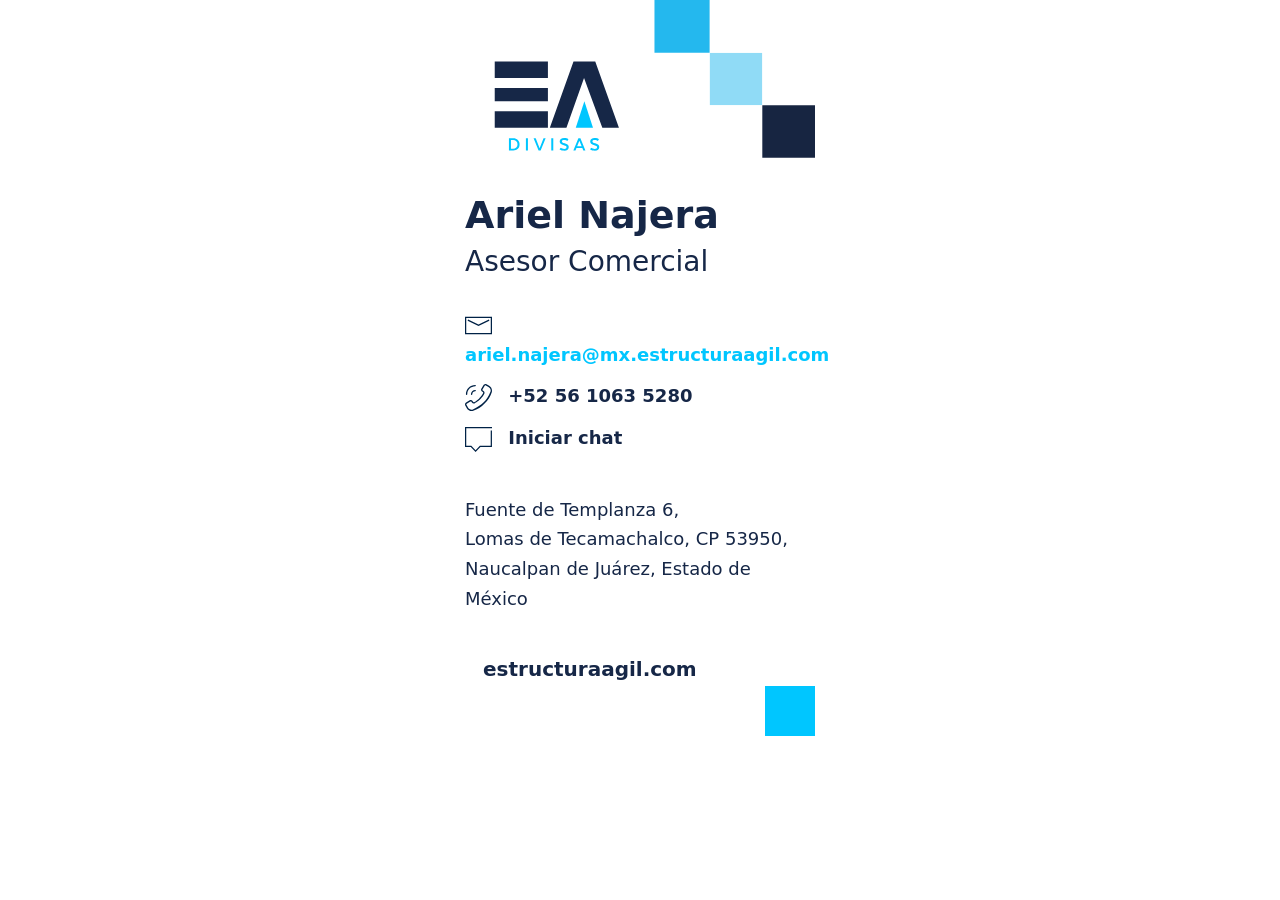
<file: ArielNajera/index.html>
<!doctype html>
<html lang="es-MX">
<head>
  <meta charset="utf-8" />
  <meta name="viewport" content="width=device-width, initial-scale=1" />
  <title>Tarjeta — Estructura Ágil</title>
  <link rel="stylesheet" href="../assets/css/style.css">
</head>
<body>
  <main class="card">
    <section class="header">
      <div class="logo">
        <img src="../assets/img/logo/EA Divisas.svg" alt="Logo Estructura Ágil">
      </div>
    </section>

    <section class="section pad-x">
      <h1>Ariel Najera</h1>
      <h2>Asesor Comercial</h2>
    </section>

    <section class="section contact pad-x">
      <p>
        <a href="mailto:ariel.najera@mx.estructuraagil.com" class="email">
          <img src="../assets/img/icons/mail.svg" alt="Email" class="icon inline" />
          ariel.najera@mx.estructuraagil.com
        </a>
      </p>
      <p>
        <a href="tel:+525610635280" class="tel">
          <img src="../assets/img/icons/phone2.svg" alt="Teléfono" class="icon inline" />
          +52 56 1063 5280
        </a>
      </p>
      <p>
        <a href="https://wa.me/525610635280?text=Hola..." class="whatsapp" target="_blank">
          <img src="../assets/img/icons/message.svg" alt="WhatsApp" class="icon inline" />
          Iniciar chat
        </a>
      </p>
    </section>

    <section class="section t3 pad-x">
      <p>Fuente de Templanza 6,</p>
      <p>Lomas de Tecamachalco, CP&nbsp;53950,</p>
      <p>Naucalpan de Juárez, Estado de México</p>
    </section>

    <section class="t4">
      <p><a href="https://estructuraagil.com" target="_blank" rel="noopener">estructuraagil.com</a></p>
    </section>

    <section class="grid-7x1">
      <div class="cell-1x1 footer-c7"></div>
    </section>
  </main>
</body>
</html>
</file>
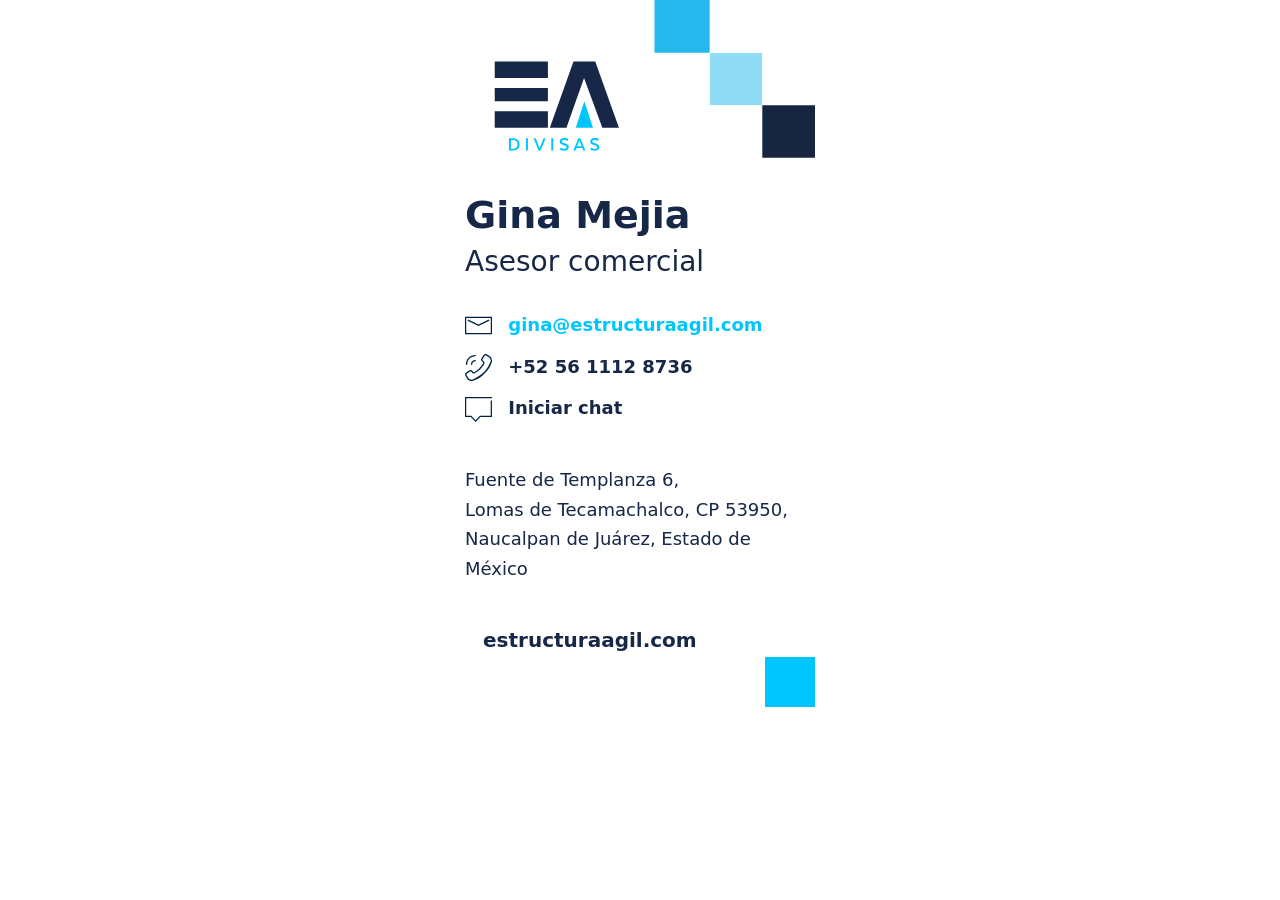
<file: GinaMejia/index.html>
<!doctype html>
<html lang="es-MX">
<head>
  <meta charset="utf-8" />
  <meta name="viewport" content="width=device-width, initial-scale=1" />
  <title>Tarjeta — Estructura Ágil</title>
  <link rel="stylesheet" href="../assets/css/style.css">
</head>
<body>
  <main class="card">
    <section class="header">
      <div class="logo">
        <img src="../assets/img/logo/EA Divisas.svg" alt="Logo Estructura Ágil">
      </div>
    </section>

    <section class="section pad-x">
      <h1>Gina Mejia</h1>
      <h2>Asesor comercial</h2>
    </section>

    <section class="section contact pad-x">
      <p>
        <a href="mailto:gina@estructuraagil.com" class="email">
          <img src="../assets/img/icons/mail.svg" alt="Email" class="icon inline" />
          gina@estructuraagil.com
        </a>
      </p>
      <p>
        <a href="tel:+525611128736" class="tel">
          <img src="../assets/img/icons/phone2.svg" alt="Teléfono" class="icon inline" />
          +52 56 1112 8736
        </a>
      </p>
      <p>
        <a href="https://wa.me/525611128736?text=Hola..." class="whatsapp" target="_blank">
          <img src="../assets/img/icons/message.svg" alt="WhatsApp" class="icon inline" />
          Iniciar chat
        </a>
      </p>
    </section>

    <section class="section t3 pad-x">
      <p>Fuente de Templanza 6,</p>
      <p>Lomas de Tecamachalco, CP&nbsp;53950,</p>
      <p>Naucalpan de Juárez, Estado de México</p>
    </section>

    <section class="t4">
      <p><a href="https://estructuraagil.com" target="_blank" rel="noopener">estructuraagil.com</a></p>
    </section>

    <section class="grid-7x1">
      <div class="cell-1x1 footer-c7"></div>
    </section>
  </main>
</body>
</html>
</file>
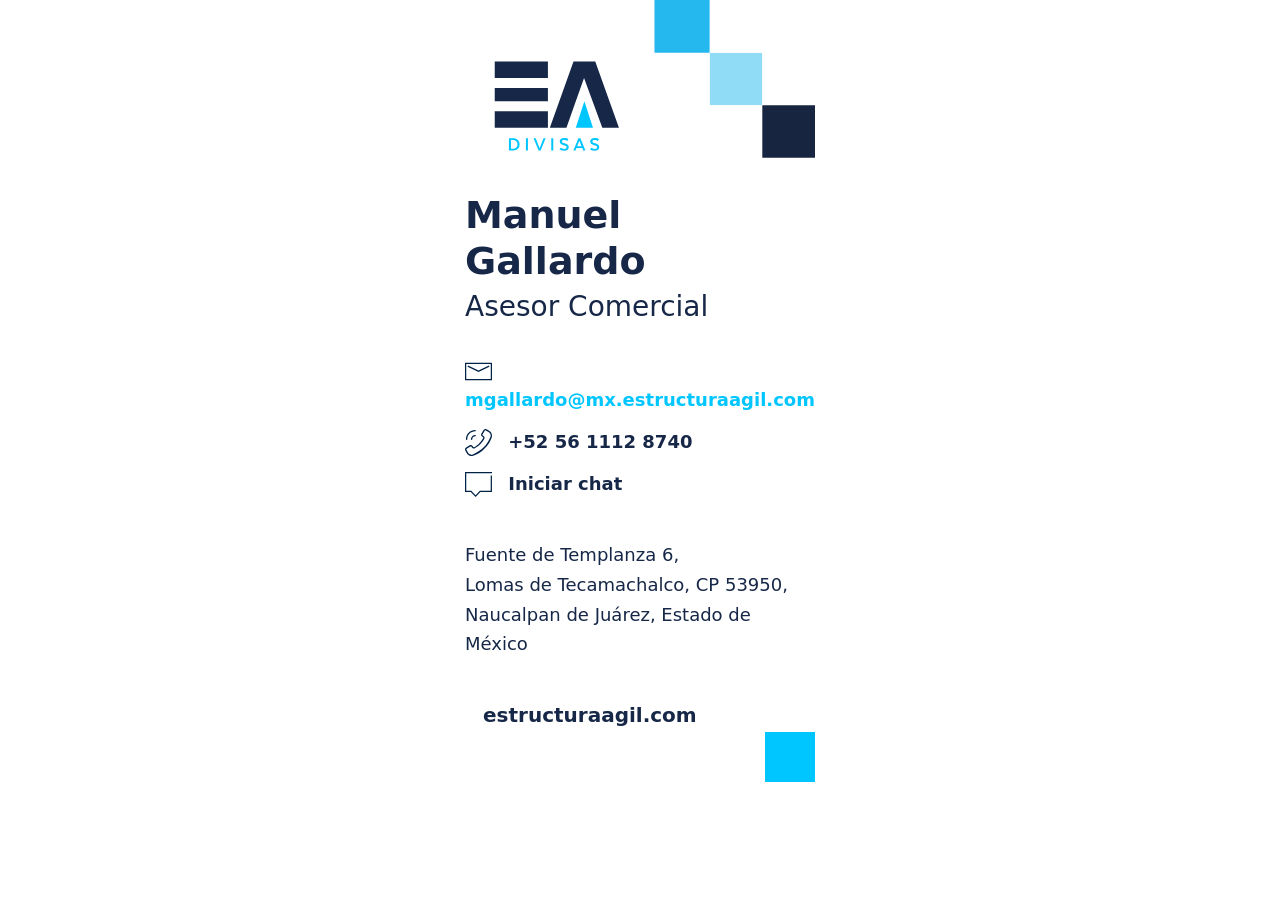
<file: ManuelGallardo/index.html>
<!doctype html>
<html lang="es-MX">
<head>
  <meta charset="utf-8" />
  <meta name="viewport" content="width=device-width, initial-scale=1" />
  <title>Tarjeta — Estructura Ágil</title>
  <link rel="stylesheet" href="../assets/css/style.css">
</head>
<body>
  <main class="card">
    <section class="header">
      <div class="logo">
        <img src="../assets/img/logo/EA Divisas.svg" alt="Logo Estructura Ágil">
      </div>
    </section>

    <section class="section pad-x">
      <h1>Manuel Gallardo</h1>
      <h2>Asesor Comercial</h2>
    </section>

    <section class="section contact pad-x">
      <p>
        <a href="mailto:mgallardo@mx.estructuraagil.com" class="email">
          <img src="../assets/img/icons/mail.svg" alt="Email" class="icon inline" />
          mgallardo@mx.estructuraagil.com
        </a>
      </p>
      <p>
        <a href="tel:+525611128740" class="tel">
          <img src="../assets/img/icons/phone2.svg" alt="Teléfono" class="icon inline" />
          +52 56 1112 8740
        </a>
      </p>
      <p>
        <a href="https://wa.me/525611128740?text=Hola..." class="whatsapp" target="_blank">
          <img src="../assets/img/icons/message.svg" alt="WhatsApp" class="icon inline" />
          Iniciar chat
        </a>
      </p>
    </section>

    <section class="section t3 pad-x">
      <p>Fuente de Templanza 6,</p>
      <p>Lomas de Tecamachalco, CP&nbsp;53950,</p>
      <p>Naucalpan de Juárez, Estado de México</p>
    </section>

    <section class="t4">
      <p><a href="https://estructuraagil.com" target="_blank" rel="noopener">estructuraagil.com</a></p>
    </section>

    <section class="grid-7x1">
      <div class="cell-1x1 footer-c7"></div>
    </section>
  </main>
</body>
</html>
</file>
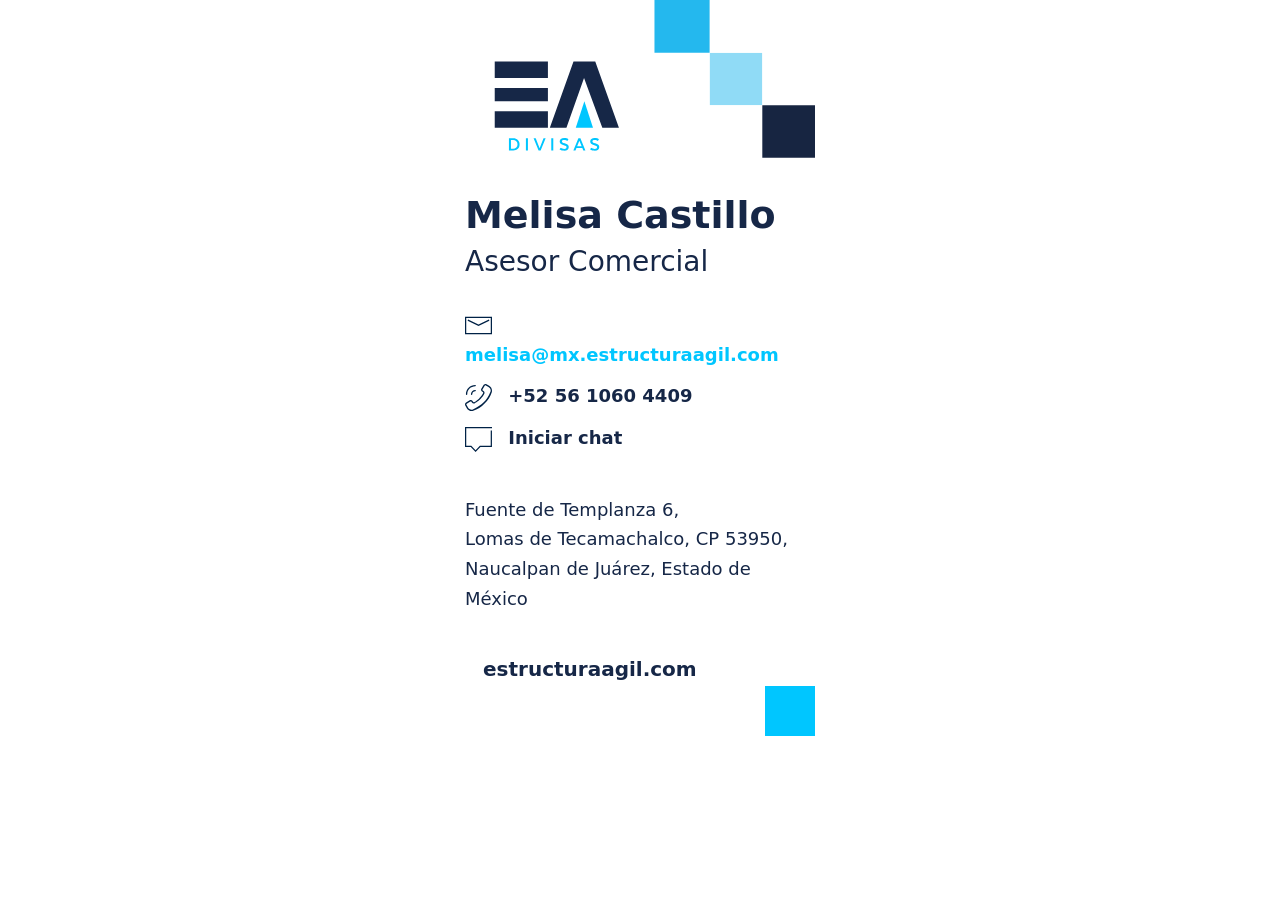
<file: MelisaCastillo/index.html>
<!doctype html>
<html lang="es-MX">
<head>
  <meta charset="utf-8" />
  <meta name="viewport" content="width=device-width, initial-scale=1" />
  <title>Tarjeta — Estructura Ágil</title>
  <link rel="stylesheet" href="../assets/css/style.css">
</head>
<body>
  <main class="card">
    <section class="header">
      <div class="logo">
        <img src="../assets/img/logo/EA Divisas.svg" alt="Logo Estructura Ágil">
      </div>
    </section>

    <section class="section pad-x">
      <h1>Melisa Castillo</h1>
      <h2>Asesor Comercial</h2>
    </section>

    <section class="section contact pad-x">
      <p>
        <a href="mailto:melisa@mx.estructuraagil.com" class="email">
          <img src="../assets/img/icons/mail.svg" alt="Email" class="icon inline" />
          melisa@mx.estructuraagil.com
        </a>
      </p>
      <p>
        <a href="tel:+525610604409" class="tel">
          <img src="../assets/img/icons/phone2.svg" alt="Teléfono" class="icon inline" />
          +52 56 1060 4409
        </a>
      </p>
      <p>
        <a href="https://wa.me/525610604409?text=Hola..." class="whatsapp" target="_blank">
          <img src="../assets/img/icons/message.svg" alt="WhatsApp" class="icon inline" />
          Iniciar chat
        </a>
      </p>
    </section>

    <section class="section t3 pad-x">
      <p>Fuente de Templanza 6,</p>
      <p>Lomas de Tecamachalco, CP&nbsp;53950,</p>
      <p>Naucalpan de Juárez, Estado de México</p>
    </section>

    <section class="t4">
      <p><a href="https://estructuraagil.com" target="_blank" rel="noopener">estructuraagil.com</a></p>
    </section>

    <section class="grid-7x1">
      <div class="cell-1x1 footer-c7"></div>
    </section>
  </main>
</body>
</html>
</file>
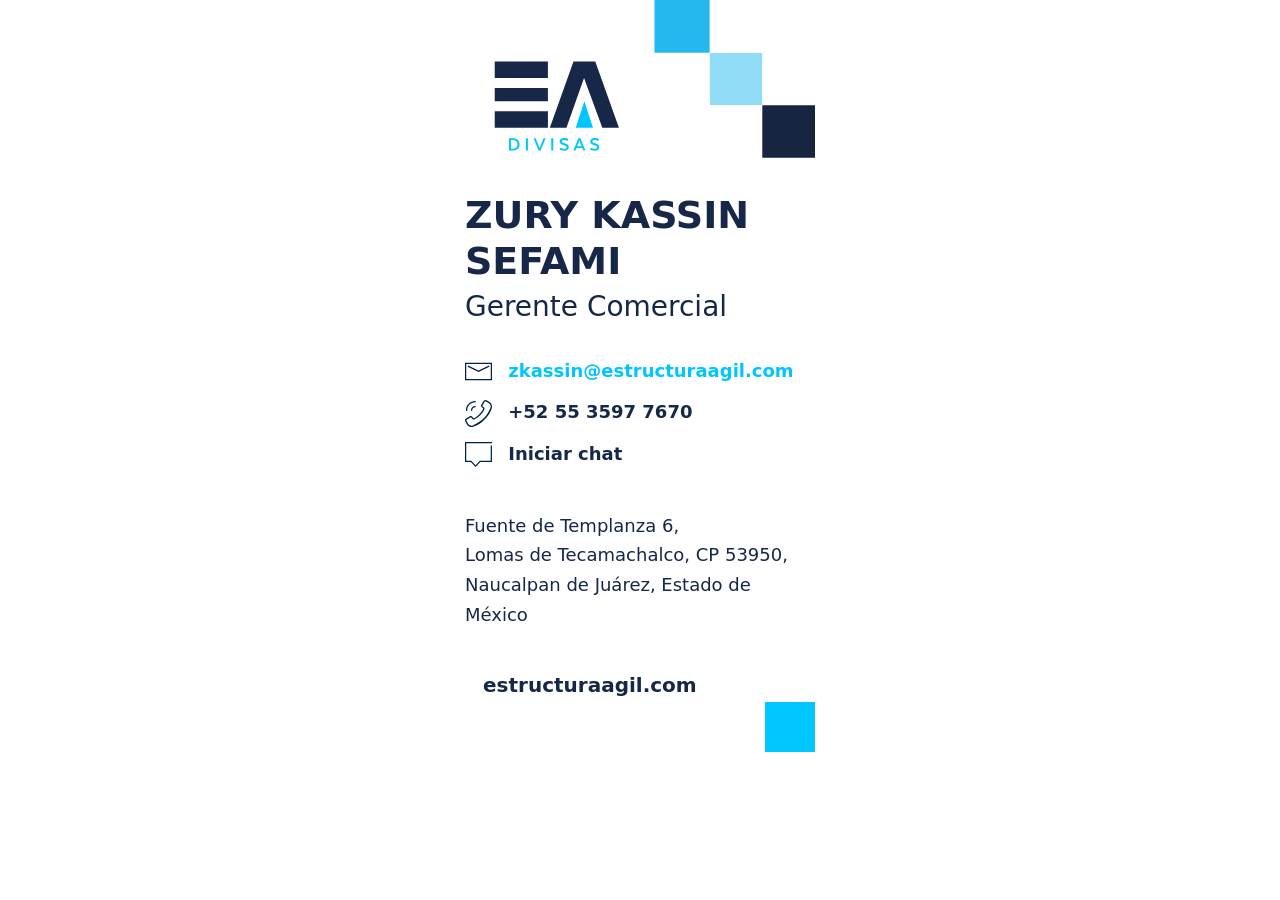
<file: ZuryKassin/index.html>
<!doctype html>
<html lang="es-MX">
<head>
  <meta charset="utf-8" />
  <meta name="viewport" content="width=device-width, initial-scale=1" />
  <title>Tarjeta — Estructura Ágil</title>
  <link rel="stylesheet" href="../assets/css/style.css">
</head>
<body>
  <main class="card">
    <section class="header">
      <div class="logo">
        <img src="../assets/img/logo/EA Divisas.svg" alt="Logo Estructura Ágil">
      </div>
    </section>

    <section class="section pad-x">
      <h1>ZURY KASSIN SEFAMI</h1>
      <h2>Gerente Comercial</h2>
    </section>

    <section class="section contact pad-x">
      <p>
        <a href="mailto:zkassin@estructuraagil.com" class="email">
          <img src="../assets/img/icons/mail.svg" alt="Email" class="icon inline" />
          zkassin@estructuraagil.com
        </a>
      </p>
      <p>
        <a href="tel:+525535977670" class="tel">
          <img src="../assets/img/icons/phone2.svg" alt="Teléfono" class="icon inline" />
          +52 55 3597 7670
        </a>
      </p>
      <p>
        <a href="https://wa.me/525535977670?text=Hola..." class="whatsapp" target="_blank">
          <img src="../assets/img/icons/message.svg" alt="WhatsApp" class="icon inline" />
          Iniciar chat
        </a>
      </p>
    </section>

    <section class="section t3 pad-x">
      <p>Fuente de Templanza 6,</p>
      <p>Lomas de Tecamachalco, CP&nbsp;53950,</p>
      <p>Naucalpan de Juárez, Estado de México</p>
    </section>

    <section class="t4">
      <p><a href="https://estructuraagil.com" target="_blank" rel="noopener">estructuraagil.com</a></p>
    </section>

    <section class="grid-7x1">
      <div class="cell-1x1 footer-c7"></div>
    </section>
  </main>
</body>
</html>
</file>
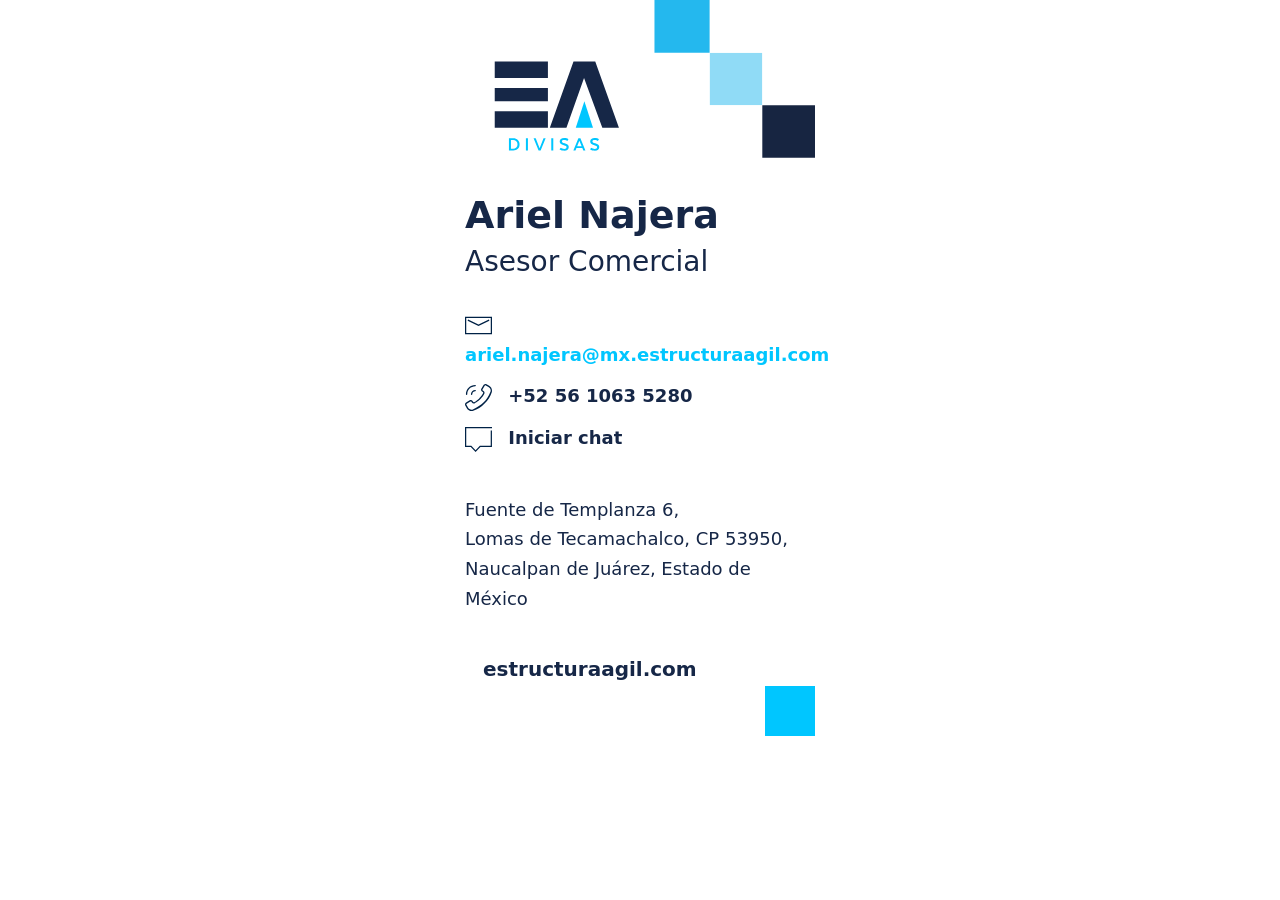
<file: arielnajera.html>
<!doctype html>
<html lang="es-MX">
<head>
  <meta charset="utf-8" />
  <meta name="viewport" content="width=device-width, initial-scale=1" />
  <title>Tarjeta — Estructura Ágil</title>
  <link rel="stylesheet" href="assets/css/style.css">
</head>
<body>
  <main class="card">
    <section class="header">
      <div class="logo">
        <img src="assets/img/logo/EA Divisas.svg" alt="Logo Estructura Ágil">
      </div>
    </section>

    <section class="section pad-x">
      <h1>Ariel Najera</h1>
      <h2>Asesor Comercial</h2>
    </section>

    <section class="section contact pad-x">
      <p>
        <a href="mailto:ariel.najera@mx.estructuraagil.com" class="email">
          <img src="assets/img/icons/mail.svg" alt="Email" class="icon inline" />
          ariel.najera@mx.estructuraagil.com
        </a>
      </p>
      <p>
        <a href="tel:+525610635280" class="tel">
          <img src="assets/img/icons/phone2.svg" alt="Teléfono" class="icon inline" />
          +52 56 1063 5280
        </a>
      </p>
      <p>
        <a href="https://wa.me/525610635280?text=Hola..." class="whatsapp" target="_blank">
          <img src="assets/img/icons/message.svg" alt="WhatsApp" class="icon inline" />
          Iniciar chat
        </a>
      </p>
    </section>

    <section class="section t3 pad-x">
      <p>Fuente de Templanza 6,</p>
      <p>Lomas de Tecamachalco, CP&nbsp;53950,</p>
      <p>Naucalpan de Juárez, Estado de México</p>
    </section>

    <section class="t4">
      <p><a href="https://estructuraagil.com" target="_blank" rel="noopener">estructuraagil.com</a></p>
    </section>

    <section class="grid-7x1">
      <div class="cell-1x1 footer-c7"></div>
    </section>
  </main>
</body>
</html>
</file>
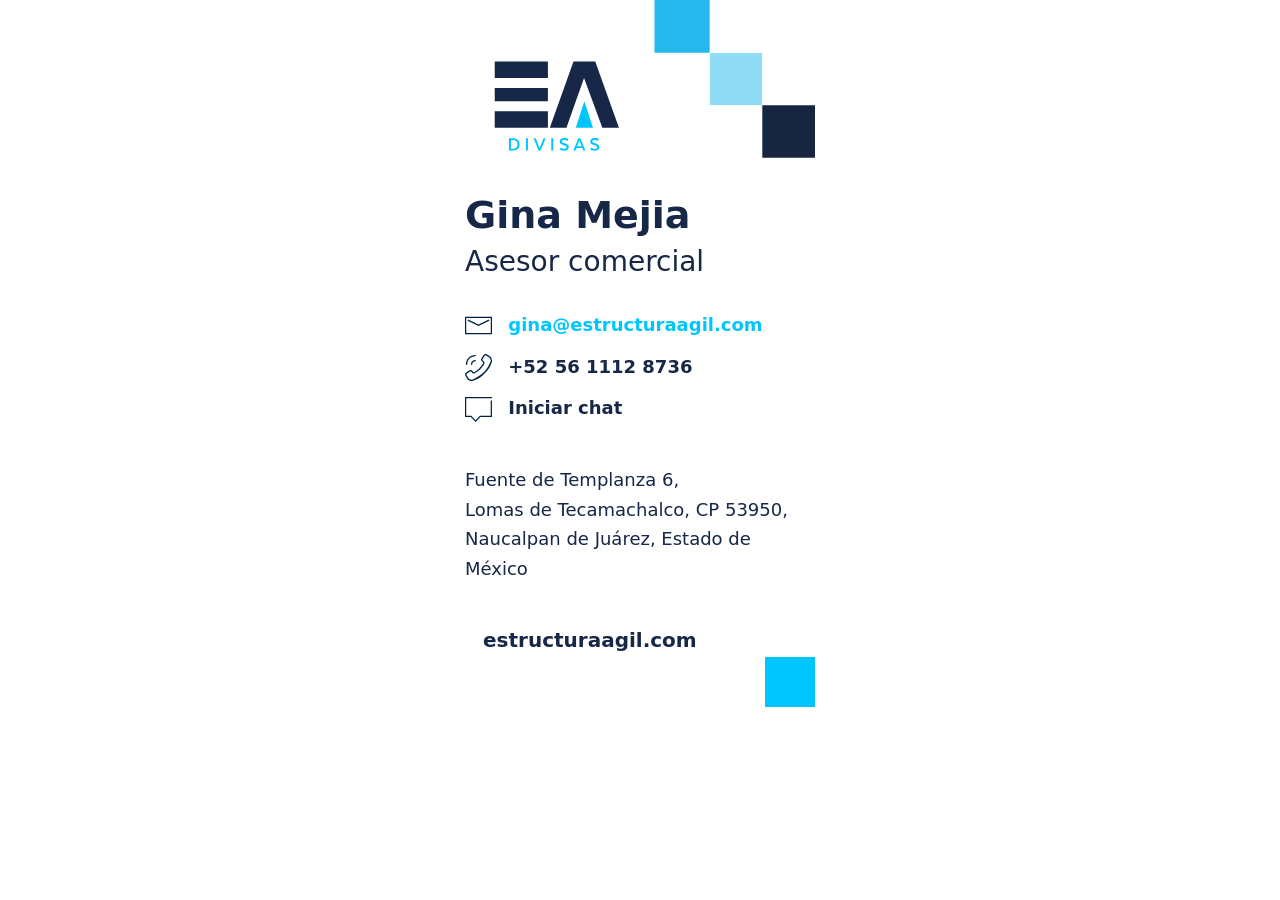
<file: ginamejia.html>
<!doctype html>
<html lang="es-MX">
<head>
  <meta charset="utf-8" />
  <meta name="viewport" content="width=device-width, initial-scale=1" />
  <title>Tarjeta — Estructura Ágil</title>
  <link rel="stylesheet" href="assets/css/style.css">
</head>
<body>
  <main class="card">
    <section class="header">
      <div class="logo">
        <img src="assets/img/logo/EA Divisas.svg" alt="Logo Estructura Ágil">
      </div>
    </section>

    <section class="section pad-x">
      <h1>Gina Mejia</h1>
      <h2>Asesor comercial</h2>
    </section>

    <section class="section contact pad-x">
      <p>
        <a href="mailto:gina@estructuraagil.com" class="email">
          <img src="assets/img/icons/mail.svg" alt="Email" class="icon inline" />
          gina@estructuraagil.com
        </a>
      </p>
      <p>
        <a href="tel:+525611128736" class="tel">
          <img src="assets/img/icons/phone2.svg" alt="Teléfono" class="icon inline" />
          +52 56 1112 8736
        </a>
      </p>
      <p>
        <a href="https://wa.me/525611128736?text=Hola..." class="whatsapp" target="_blank">
          <img src="assets/img/icons/message.svg" alt="WhatsApp" class="icon inline" />
          Iniciar chat
        </a>
      </p>
    </section>

    <section class="section t3 pad-x">
      <p>Fuente de Templanza 6,</p>
      <p>Lomas de Tecamachalco, CP&nbsp;53950,</p>
      <p>Naucalpan de Juárez, Estado de México</p>
    </section>

    <section class="t4">
      <p><a href="https://estructuraagil.com" target="_blank" rel="noopener">estructuraagil.com</a></p>
    </section>

    <section class="grid-7x1">
      <div class="cell-1x1 footer-c7"></div>
    </section>
  </main>
</body>
</html>
</file>
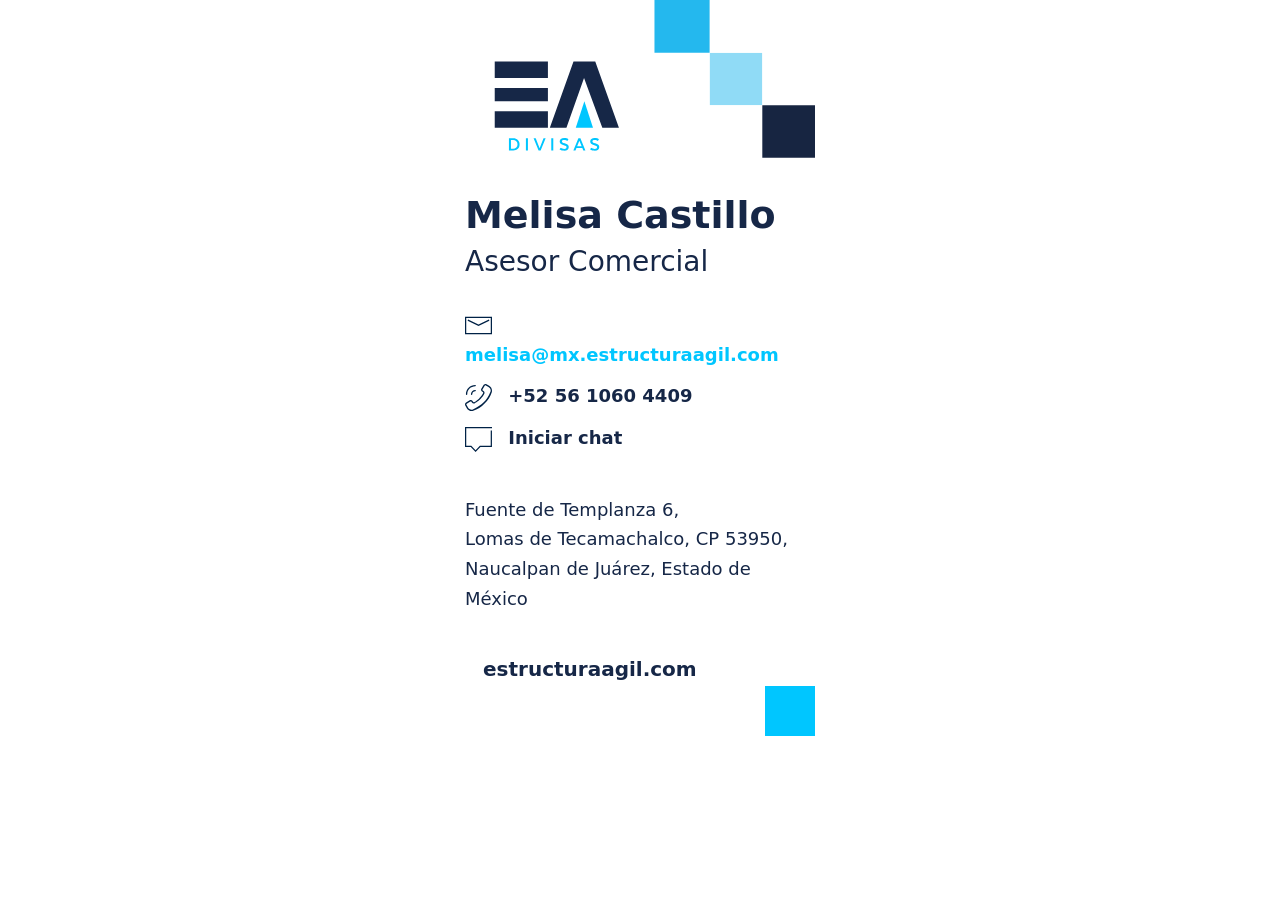
<file: melisacastillo.html>
<!doctype html>
<html lang="es-MX">
<head>
  <meta charset="utf-8" />
  <meta name="viewport" content="width=device-width, initial-scale=1" />
  <title>Tarjeta — Estructura Ágil</title>
  <link rel="stylesheet" href="assets/css/style.css">
</head>
<body>
  <main class="card">
    <section class="header">
      <div class="logo">
        <img src="assets/img/logo/EA Divisas.svg" alt="Logo Estructura Ágil">
      </div>
    </section>

    <section class="section pad-x">
      <h1>Melisa Castillo</h1>
      <h2>Asesor Comercial</h2>
    </section>

    <section class="section contact pad-x">
      <p>
        <a href="mailto:melisa@mx.estructuraagil.com" class="email">
          <img src="assets/img/icons/mail.svg" alt="Email" class="icon inline" />
          melisa@mx.estructuraagil.com
        </a>
      </p>
      <p>
        <a href="tel:+525610604409" class="tel">
          <img src="assets/img/icons/phone2.svg" alt="Teléfono" class="icon inline" />
          +52 56 1060 4409
        </a>
      </p>
      <p>
        <a href="https://wa.me/525610604409?text=Hola..." class="whatsapp" target="_blank">
          <img src="assets/img/icons/message.svg" alt="WhatsApp" class="icon inline" />
          Iniciar chat
        </a>
      </p>
    </section>

    <section class="section t3 pad-x">
      <p>Fuente de Templanza 6,</p>
      <p>Lomas de Tecamachalco, CP&nbsp;53950,</p>
      <p>Naucalpan de Juárez, Estado de México</p>
    </section>

    <section class="t4">
      <p><a href="https://estructuraagil.com" target="_blank" rel="noopener">estructuraagil.com</a></p>
    </section>

    <section class="grid-7x1">
      <div class="cell-1x1 footer-c7"></div>
    </section>
  </main>
</body>
</html>
</file>
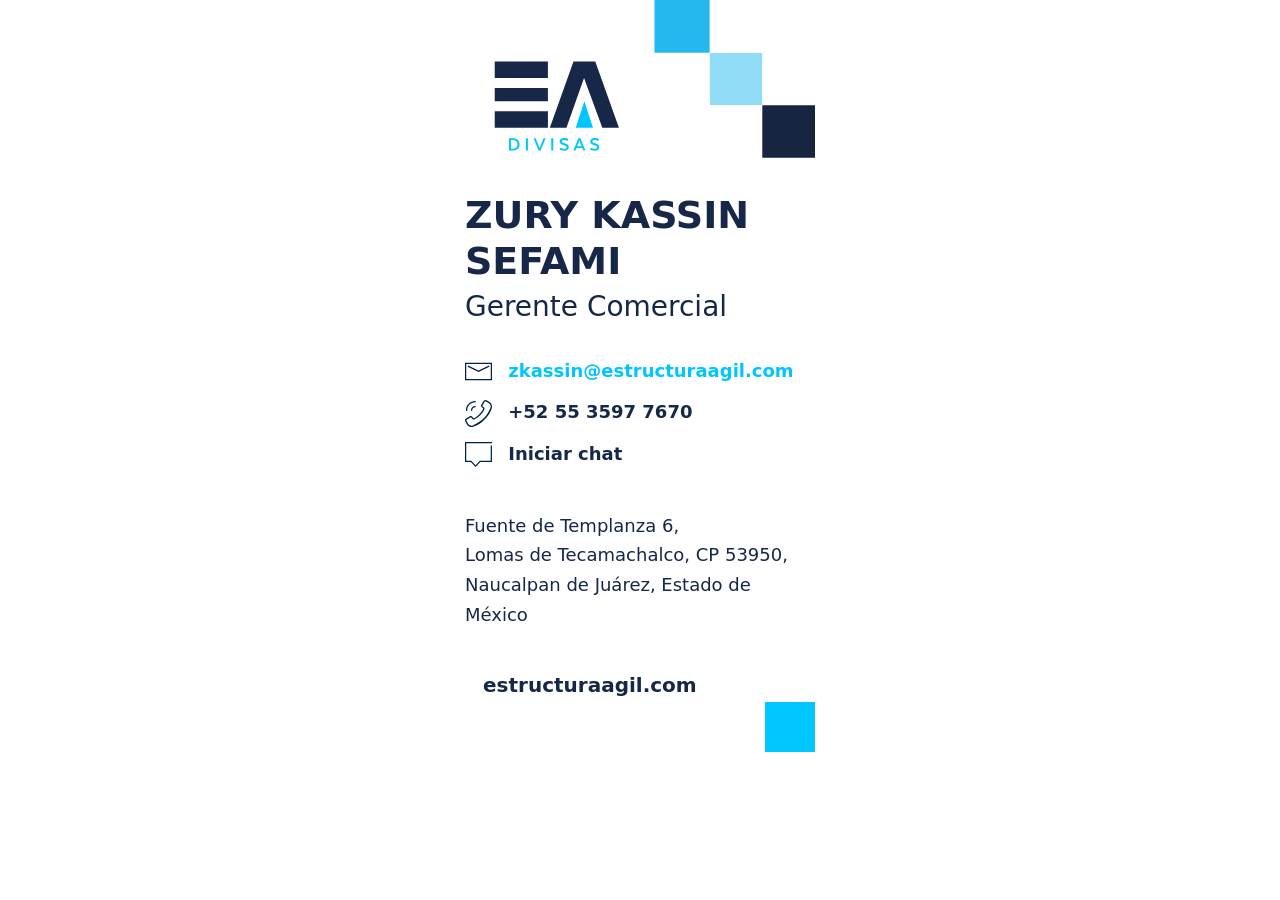
<file: zurykassin.html>
<!doctype html>
<html lang="es-MX">
<head>
  <meta charset="utf-8" />
  <meta name="viewport" content="width=device-width, initial-scale=1" />
  <title>Tarjeta — Estructura Ágil</title>
  <link rel="stylesheet" href="assets/css/style.css">
</head>
<body>
  <main class="card">
    <section class="header">
      <div class="logo">
        <img src="assets/img/logo/EA Divisas.svg" alt="Logo Estructura Ágil">
      </div>
    </section>

    <section class="section pad-x">
      <h1>ZURY KASSIN SEFAMI</h1>
      <h2>Gerente Comercial</h2>
    </section>

    <section class="section contact pad-x">
      <p>
        <a href="mailto:zkassin@estructuraagil.com" class="email">
          <img src="assets/img/icons/mail.svg" alt="Email" class="icon inline" />
          zkassin@estructuraagil.com
        </a>
      </p>
      <p>
        <a href="tel:+525535977670" class="tel">
          <img src="assets/img/icons/phone2.svg" alt="Teléfono" class="icon inline" />
          +52 55 3597 7670
        </a>
      </p>
      <p>
        <a href="https://wa.me/525535977670?text=Hola..." class="whatsapp" target="_blank">
          <img src="assets/img/icons/message.svg" alt="WhatsApp" class="icon inline" />
          Iniciar chat
        </a>
      </p>
    </section>

    <section class="section t3 pad-x">
      <p>Fuente de Templanza 6,</p>
      <p>Lomas de Tecamachalco, CP&nbsp;53950,</p>
      <p>Naucalpan de Juárez, Estado de México</p>
    </section>

    <section class="t4">
      <p><a href="https://estructuraagil.com" target="_blank" rel="noopener">estructuraagil.com</a></p>
    </section>

    <section class="grid-7x1">
      <div class="cell-1x1 footer-c7"></div>
    </section>
  </main>
</body>
</html>
</file>
<file: assets/css/style.css>
@font-face{
  font-family:"Graphik";
  src:url("../fonts/GraphikRegular.otf") format("opentype");
  font-weight:500; font-style:normal; font-display:swap;
}
  :root{
    --navy:#162747;
    --blue:#00c6ff;
    --light:#91DBF6;
  }
  body{ margin:0; }
  .card {
    width: 350px;
    margin: 0 auto;
    font: 18px/1.65 system-ui,Grahik;
    color: var(--navy);
  }
  .header { background:#fff; }
  .logo img{
    width:100%;
    height:100%;
    object-fit:contain;
    display:block;
  }
  .section{ margin-top:16px; }
  .pad-x{ padding:0; }
  h1{
    margin:0;
    text-align:left;
    color:var(--navy);
    font-size:38px;
    line-height:1.2;
  }
  h2{
    margin:0;
    color:var(--navy);
    font-size:28px;
    font-weight:400;
    text-align:left;
  }
  .contact{ margin-top:25px; font-weight:600; }
  .contact p{ margin:0 0 12px 0; font-weight:550; }
  .contact a.email{
    color:var(--blue);
    text-decoration:none;
    font-weight:600;
  }
  .contact a.email:hover{
    color:var(--blue);
    text-decoration:none;
  }
  .contact a.tel,
  .contact a.whatsapp{
    color:var(--navy);
    text-decoration:none;
    font-weight:600;
  }
  .icon.inline {
    width: 1.5em;
    height: 1.5em;
    vertical-align: middle;
    margin-right: 10px;
  }
  .t3{ margin-top:42px; }
  .t3 p{ margin:0; }
  .t4{
    margin-top:40px;
    margin-bottom:0;
    padding-left:18px;
    padding-right:18px;
    font-weight:700;
    font-size:20px;
    color:var(--navy);
    text-align:left;
  }
  .t4 p{ margin:0; }
  .t4 a{
    color:var(--navy);
    text-decoration:none;
  }
  .t4 a:hover{ text-decoration:underline; }
  .grid-7x1{
    display:grid;
    grid-template-columns:repeat(7, 50px);
    grid-auto-rows:50px;
    gap:0;
    margin-top:0;
  }
  .cell-1x1{ width:50px; height:50px; background:#ffffff; }
  .footer-c7{ grid-column:7; background:var(--blue); }
</file>
